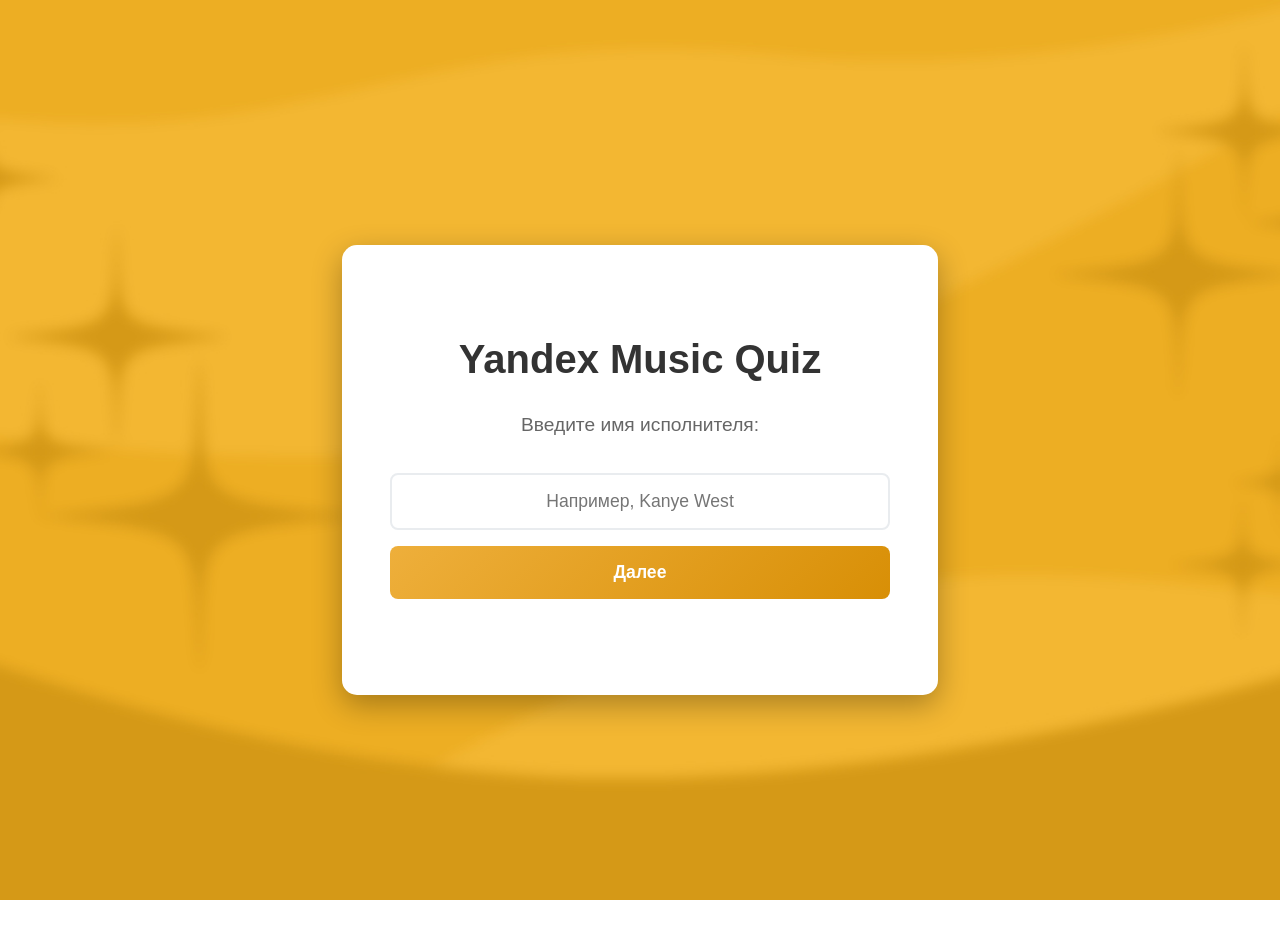
<file: frontend/index.html>
<!DOCTYPE html>
<html lang="ru">
<head>
    <meta charset="UTF-8">
    <meta name="viewport" content="width=device-width, initial-scale=1.0">
    <title>quiz YaM</title>
    <link rel="stylesheet" href="style.css">
</head>
<body>

<!-- Экран выбора исполнителя -->
<section id="artistScreen" class="artist-screen">
    <div class="artist-container">
        <h1>Yandex Music Quiz</h1>
        <p>Введите имя исполнителя:</p>
        
        <div class="artist-input-container">
            <input type="text" id="artistInput" placeholder="Например, Kanye West" class="artist-input">
            <button onclick="selectArtist()" class="artist-button">Далее</button>
        </div>
        
        <div id="artistMessage" class="artist-message"></div>
    </div>
</section>

<!-- Экран выбора сложности -->
<section id="difficultyScreen" class="difficulty-screen" style="display: none;">
        <div class="difficulty-container">
            <h1>Yandex Music Quiz</h1>
            <p>Выберите уровень сложности:</p>
            
            <div class="difficulty-options">
                <button class="difficulty-btn" onclick="startQuiz('easy')">
                    <span class="difficulty-name">Легкий</span>
                    <span class="difficulty-desc">Отрезок 10 секунд</span>
                </button>
                
                <button class="difficulty-btn" onclick="startQuiz('medium')">
                    <span class="difficulty-name">Средний</span>
                    <span class="difficulty-desc">Отрезок 6 секунд</span>
                </button>
                
               <button class="difficulty-btn" onclick="startQuiz('hard')">
                <span class="difficulty-name">Сложный</span>
                <span class="difficulty-desc">Отрезок 2 секунды</span>
            </button>
        </div>
        
        <!-- Кнопка возврата к выбору исполнителя -->
        <button class="back-button" onclick="backToArtist()">← Назад к выбору исполнителя</button>
        
    </div>

    
</section>
<!-- Финальный экран -->
<section id="resultScreen" class="result-screen" style="display: none;">
    <div class="result-container">
        <h1>Квиз завершён!</h1>
        <div class="result-stats">
            <div class="result-item">
                <span class="result-label">Ваш счёт:</span>
                <span id="finalScore" class="result-value">0</span>
            </div>
            <div class="result-item">
                <span class="result-label">Сложность:</span>
                <span id="finalDifficulty" class="result-value"></span>
            </div>
            <div class="result-item">
                <span class="result-label">Исполнитель:</span>
                <span id="finalArtist" class="result-value"></span>
            </div>
            <!-- При желании добавьте общее время (если считаете) -->
        </div>
        <button class="restart-button" onclick="restartFromResult()">Играть снова</button>
        <button class="back-to-artist-button" onclick="backToArtistFromResult()">Выбрать другого исполнителя</button>
        <div class="result-buttons">
        <button class="share-button" onclick="openShareModal()">Поделиться результатом</button>
        <button class="leaderboard-button" onclick="showLeaderboard()">Таблица лидеров</button>
    </div>
    </div>

</section>

    <!-- Основной интерфейс квиза -->
    <section id="quizScreen" class="audio-player" style="display: none;">

            <!-- Заголовок -->
    <div class="quiz-title">
        YAMQUIZ
    </div>

    <div class="difficulty-info">
        Уровень сложности: <span id="selectedDifficultyDisplay">Не выбран</span>
    </div>
        
        <!-- Аудиофайл -->
        <audio id="myAudio">
        </audio>

        <!-- Индикатор загрузки -->
        <div id="loadingIndicator" class="loading-indicator hidden">
            <div class="spinner"></div>
        </div>
        
        <!-- Кнопки управления -->
        <div class="audio-controls">
            <button onclick="playAudio()">Старт</button>
            <button onclick="skipTrack()">Пропустить</button>
            <button onclick="restartAudio()">С начала</button>
        </div>  
        
        <!-- Полоса прогресса -->
        <div class="audio-progress">
            <progress id="audioProgress" value="0" max="100"></progress>
        </div>

        <!-- Таймер и счетчик -->
        <div class="quiz-stats">
            <div class="timer-display">
                Время: <span id="timerValue">0.0</span> сек
            </div>
            <div class="score-display">
        Счёт: <span id="scoreValue">0</span>
            </div>
        </div>

        <!-- Поле для ввода кода перехода -->
        <div class="answer-input">
            <input type="text" id="answer" placeholder="Введите название трека...">
            <span id="answerMessage"></span>
        </div>

        <button class="answer-button" onclick="checkAnswer()">Проверить ответ</button>

        <!-- Регулятор громкости -->
        <div class="volume-control">
            <label for="volumeSlider">Громкость:</label>
            <input type="range" id="volumeSlider" min="0" max="1" step="0.1" value="1">
            <span id="volumeValue">100%</span>
        </div>
    </section>

<!-- Модальное окно для ввода псевдонима -->
<div id="shareModal" class="modal" style="display: none;">
    <div class="modal-content">
        <span class="close" onclick="closeShareModal()">&times;</span>
        <h2>Введите ваш псевдоним</h2>
        <input type="text" id="playerAlias" maxlength="4" placeholder="4 символа" class="alias-input">
        <div id="aliasError" class="error-message" style="display: none;">Только буквы и цифры, 4 символа</div>
        <button class="modal-submit" onclick="submitScore()">Отправить</button>
    </div>
</div>

<!-- Модальное окно для таблицы лидеров -->
<div id="leaderboardModal" class="modal" style="display: none;">
    <div class="modal-content leaderboard-content">
        <span class="close" onclick="closeLeaderboardModal()">&times;</span>
        <h2>Топ-10 игроков</h2>
        <div id="leaderboardList" class="leaderboard-list">
            <!-- Здесь будет таблица -->
        </div>
    </div>
</div>

<script src="script.js"></script>

</body>
</html>
</file>
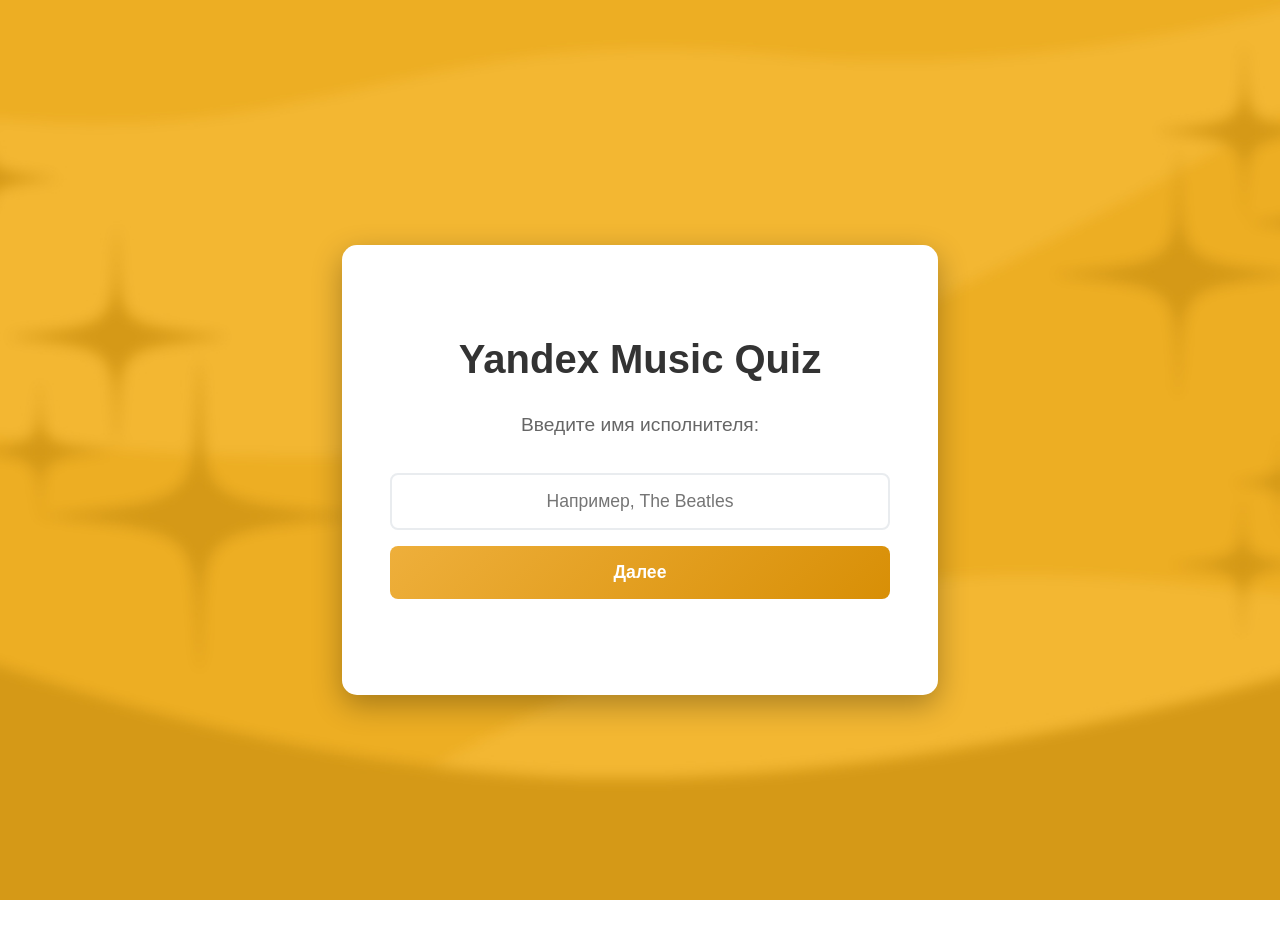
<file: yam/index.html>
<!DOCTYPE html>
<html lang="ru">
<head>
    <meta charset="UTF-8">
    <meta name="viewport" content="width=device-width, initial-scale=1.0">
    <title>quiz YaM</title>
    <link rel="stylesheet" href="style.css">
</head>
<body>

<!-- Экран выбора исполнителя -->
<section id="artistScreen" class="artist-screen">
    <div class="artist-container">
        <h1>Yandex Music Quiz</h1>
        <p>Введите имя исполнителя:</p>
        
        <div class="artist-input-container">
            <input type="text" id="artistInput" placeholder="Например, The Beatles" class="artist-input">
            <button onclick="selectArtist()" class="artist-button">Далее</button>
        </div>
        
        <div id="artistMessage" class="artist-message"></div>
    </div>
</section>

<!-- Экран выбора сложности -->
<section id="difficultyScreen" class="difficulty-screen" style="display: none;">
        <div class="difficulty-container">
            <h1>Yandex Music Quiz</h1>
            <p>Выберите уровень сложности:</p>
            
            <div class="difficulty-options">
                <button class="difficulty-btn" onclick="startQuiz('easy')">
                    <span class="difficulty-name">Легкий</span>
                    <span class="difficulty-desc">10 секунд на трек</span>
                </button>
                
                <button class="difficulty-btn" onclick="startQuiz('medium')">
                    <span class="difficulty-name">Средний</span>
                    <span class="difficulty-desc">6 секунд на трек</span>
                </button>
                
               <button class="difficulty-btn" onclick="startQuiz('hard')">
                <span class="difficulty-name">Сложный</span>
                <span class="difficulty-desc">2 секунды на трек</span>
            </button>
        </div>
        
        <!-- Кнопка возврата к выбору исполнителя -->
        <button class="back-button" onclick="backToArtist()">← Назад к выбору исполнителя</button>
        
    </div>

    
</section>
<!-- Финальный экран -->
<section id="resultScreen" class="result-screen" style="display: none;">
    <div class="result-container">
        <h1>🎉 Квиз завершён! 🎉</h1>
        <div class="result-stats">
            <div class="result-item">
                <span class="result-label">🏆 Ваш счёт:</span>
                <span id="finalScore" class="result-value">0</span>
            </div>
            <div class="result-item">
                <span class="result-label">⚡ Сложность:</span>
                <span id="finalDifficulty" class="result-value"></span>
            </div>
            <div class="result-item">
                <span class="result-label">🎵 Исполнитель:</span>
                <span id="finalArtist" class="result-value"></span>
            </div>
            <!-- При желании добавьте общее время (если считаете) -->
        </div>
        <button class="restart-button" onclick="restartFromResult()">Играть снова</button>
        <button class="back-to-artist-button" onclick="backToArtistFromResult()">Выбрать другого исполнителя</button>
        <div class="result-buttons">
        <button class="share-button" onclick="openShareModal()">📤 Поделиться результатом</button>
        <button class="leaderboard-button" onclick="showLeaderboard()">🏆 Таблица лидеров</button>
    </div>
    </div>

</section>

    <!-- Основной интерфейс квиза (изначально скрыт) -->
    <section id="quizScreen" class="audio-player" style="display: none;">

            <!-- Заголовок -->
    <div class="quiz-title">
        YAMQUIZ
    </div>

    <div class="difficulty-info">
        Уровень сложности: <span id="selectedDifficultyDisplay">Не выбран</span>
    </div>
        
        <!-- Сам аудиофайл (остается невидимым) -->
        <audio id="myAudio">
            <!-- Источник теперь будет меняться через JavaScript -->
        </audio>

        <!-- Индикатор загрузки -->
        <div id="loadingIndicator" class="loading-indicator hidden">
            <div class="spinner"></div>
        </div>
        
        <!-- Кнопки управления -->
        <div class="audio-controls">
            <button onclick="playAudio()">Старт</button>
            <button onclick="skipTrack()">Пропустить</button>
            <button onclick="restartAudio()">С начала</button>
        </div>  
        
        <!-- Полоса прогресса -->
        <div class="audio-progress">
            <progress id="audioProgress" value="0" max="100"></progress>
        </div>

        <!-- таймер и счетчик -->
        <div class="quiz-stats">
            <div class="timer-display">
                Время: <span id="timerValue">0.0</span> сек
            </div>
            <div class="score-display">
        🏆 Счёт: <span id="scoreValue">0</span>
            </div>
        </div>

        <!-- Поле для ввода кода перехода -->
        <div class="answer-input">
            <input type="text" id="answer" placeholder="Введите название трека...">
            <span id="answerMessage"></span>
        </div>

        <button class="answer-button" onclick="checkAnswer()">Проверить ответ</button>

        <!-- Регулятор громкости -->
        <div class="volume-control">
            <label for="volumeSlider">Громкость:</label>
            <input type="range" id="volumeSlider" min="0" max="1" step="0.1" value="1">
            <span id="volumeValue">100%</span>
        </div>
    </section>

<!-- Модальное окно для ввода псевдонима -->
<div id="shareModal" class="modal" style="display: none;">
    <div class="modal-content">
        <span class="close" onclick="closeShareModal()">&times;</span>
        <h2>Введите ваш псевдоним</h2>
        <input type="text" id="playerAlias" maxlength="4" placeholder="4 символа" class="alias-input">
        <div id="aliasError" class="error-message" style="display: none;">Только буквы и цифры, 4 символа</div>
        <button class="modal-submit" onclick="submitScore()">Отправить</button>
    </div>
</div>

<!-- Модальное окно для таблицы лидеров -->
<div id="leaderboardModal" class="modal" style="display: none;">
    <div class="modal-content leaderboard-content">
        <span class="close" onclick="closeLeaderboardModal()">&times;</span>
        <h2>Топ-10 игроков</h2>
        <div id="leaderboardList" class="leaderboard-list">
            <!-- Здесь будет таблица -->
        </div>
    </div>
</div>

<script src="script.js"></script>

</body>
</html>
</file>
<file: frontend/style.css>
/* Общие стили */
body {
    font-family: 'Helvetica', sans-serif;
    line-height: 1.6;
    color: #333;
    background: linear-gradient(135deg, #eeaf3b 0%, #d88f06 100%);
    min-height: 100vh;
    margin: 0;
    padding: 20px;

    background-image: url('background.jpg'); /* путь к вашему файлу */
    background-size: cover;                 /* масштабирует изображение на весь экран, сохраняя пропорции */
    background-position: center;            /* центрирует изображение */
    background-repeat: no-repeat;           /* не повторять */
    background-attachment: fixed;           /* фиксирует фон при прокрутке (опционально) */
}


/* Стили для экрана выбора исполнителя */
.artist-screen {
    display: flex;
    justify-content: center;
    align-items: center;
    min-height: 100vh;
}

.artist-container {
    background: white;
    padding: 3rem;
    border-radius: 15px;
    box-shadow: 0 10px 30px rgba(0,0,0,0.3);
    text-align: center;
    max-width: 500px;
    width: 90%;
}

.artist-container h1 {
    color: #333;
    margin-bottom: 1rem;
    font-size: 2.5rem;
}

.artist-container > p {
    color: #666;
    margin-bottom: 2rem;
    font-size: 1.2rem;
}

.artist-input-container {
    display: flex;
    flex-direction: column;
    gap: 1rem;
    margin-bottom: 1.5rem;
}

.artist-input {
    padding: 1rem;
    border: 2px solid #e9ecef;
    border-radius: 8px;
    font-size: 1.1rem;
    text-align: center;
    transition: border-color 0.3s ease;
}

.artist-input:focus {
    outline: none;
    border-color: #d88f06;
    box-shadow: 0 0 0 3px rgba(216, 143, 6, 0.1);
}

.artist-button {
    padding: 1rem 2rem;
    background: linear-gradient(135deg, #eeaf3b 0%, #d88f06 100%);
    color: white;
    border: none;
    border-radius: 8px;
    font-size: 1.1rem;
    font-weight: 600;
    cursor: pointer;
    transition: all 0.3s ease;
}

.artist-button:hover {
    transform: translateY(-2px);
    box-shadow: 0 6px 20px rgba(216, 143, 6, 0.4);
}

.artist-message {
    min-height: 24px;
    font-weight: bold;
    margin-top: 1rem;
}

/* Стиль для информации о сложности в квизе */
.difficulty-info {
    background: #f8f9fa;
    padding: 0.8rem;
    border-radius: 8px;
    margin-bottom: 1.5rem;
    font-weight: 600;
    color: #333;
    border-left: 4px solid #eeaf3b;
    text-align: center;
    font-size: 0.9rem;
}

/* Индикатор загрузки */
.loading-indicator {
    text-align: center;
    height: 45px;              /* фиксированная высота (подберите под свой спиннер) */
    overflow: hidden;          /* чтобы при скрытии содержимое не вылезало */
    transition: height 0.3s ease, opacity 0.3s ease, padding 0.3s ease;
    opacity: 1;
    padding: 10px;             /* отступы вокруг спиннера */
}

.loading-indicator.hidden {
    height: 0;
    opacity: 0;
    padding: 0;                /* убираем отступы, чтобы высота точно стала 0 */
}

.spinner {
    display: block;
    width: 28px;
    height: 28px;
    margin: 0 auto;
    border: 4px solid #e0e0e0; /* чуть темнее */
    border-top: 4px solid #d88f06;
    border-radius: 50%;
    animation: spin 1s linear infinite;
    box-sizing: border-box; /* чтобы граница не увеличивала размер */
}

@keyframes spin {
    0% { transform: rotate(0deg); }
    100% { transform: rotate(360deg); }
}

/* Цвета для разных уровней сложности */
.difficulty-easy {
    color: #4CAF50;
    font-weight: bold;
}

.difficulty-medium {
    color: #ff9800;
    font-weight: bold;
}

.difficulty-hard {
    color: #f44336;
    font-weight: bold;
}

/* Стили для экрана выбора сложности */
.difficulty-screen {
    display: flex;
    justify-content: center;
    align-items: center;
    min-height: 100vh;
}

.difficulty-container {
    background: white;
    padding: 3rem;
    border-radius: 15px;
    box-shadow: 0 10px 30px rgba(0,0,0,0.3);
    text-align: center;
    max-width: 500px;
    width: 90%;
}

.difficulty-container h1 {
    color: #333;
    margin-bottom: 1rem;
    font-size: 2.5rem;
}

.difficulty-container > p {
    color: #666;
    margin-bottom: 2rem;
    font-size: 1.2rem;
}

.difficulty-options {
    display: flex;
    flex-direction: column;
    gap: 1rem;
    margin-bottom: 2rem;
}

.difficulty-btn {
    padding: 1.5rem;
    border: none;
    border-radius: 10px;
    background: #f8f9fa;
    cursor: pointer;
    transition: all 0.3s ease;
    text-align: center;
}

.difficulty-btn:hover {
    background: #e9ecef;
    transform: translateY(-2px);
    box-shadow: 0 5px 15px rgba(0,0,0,0.1);
}

.difficulty-name {
    display: block;
    font-size: 1.3rem;
    font-weight: bold;
    color: #333;
    margin-bottom: 0.5rem;
}

.difficulty-desc {
    display: block;
    font-size: 0.9rem;
    color: #666;
}

/* Кнопка возврата */
.back-button {
    background: none;
    border: 2px solid #6c757d;
    color: #6c757d;
    padding: 0.8rem 1.5rem;
    border-radius: 8px;
    cursor: pointer;
    font-size: 0.9rem;
    margin-top: 1.5rem;
    transition: all 0.3s ease;
}

.back-button:hover {
    background: #6c757d;
    color: white;
}

/* Финальный экран */
.result-screen {
    display: flex;
    justify-content: center;
    align-items: center;
    min-height: 100vh;
}

.result-container {
    background: white;
    padding: 2rem 3rem;
    border-radius: 20px;
    box-shadow: 0 10px 30px rgba(0,0,0,0.3);
    text-align: center;
    max-width: 500px;
    width: 90%;
    animation: fadeIn 0.5s ease-out;
}

.result-container h1 {
    color: #d88f06;
    margin-bottom: 1.5rem;
    font-size: 2rem;
}

.result-stats {
    text-align: left;
    margin: 2rem 0;
    background: #f8f9fa;
    padding: 1rem;
    border-radius: 12px;
}

.result-item {
    display: flex;
    justify-content: space-between;
    margin: 0.8rem 0;
    font-size: 1.2rem;
}

.result-label {
    font-weight: 600;
    color: #333;
}

.result-value {
    font-weight: bold;
    color: #d88f06;
}

.restart-button, .back-to-artist-button {
    padding: 12px 24px;
    border: none;
    border-radius: 8px;
    font-size: 1rem;
    font-weight: 600;
    cursor: pointer;
    margin: 8px;
    transition: all 0.3s ease;
}

.restart-button {
    background: linear-gradient(135deg, #4CAF50 0%, #45a049 100%);
    color: white;
}

.back-to-artist-button {
    background: linear-gradient(135deg, #6c757d 0%, #5a6268 100%);
    color: white;
}

.restart-button:hover, .back-to-artist-button:hover {
    transform: translateY(-2px);
    box-shadow: 0 6px 15px rgba(0,0,0,0.2);
}

/* СТИЛИ ДЛЯ ОСНОВНОГО ИНТЕРФЕЙСА КВИЗА */
.audio-player {
    background: white;
    padding: 2.5rem;
    border-radius: 15px;
    box-shadow: 0 10px 30px rgba(0,0,0,0.3);
    text-align: center;
    max-width: 500px;
    width: 90%;
    margin: 2rem auto;
    animation: fadeIn 0.5s ease-in;
}

/* Объявляем кастомный шрифт */
@font-face {
    font-family: 'YAM';
    src: url('fonts/ysm.woff2') format('woff2'),
         url('fonts/ysm.woff') format('woff');
    font-weight: 400; /* Обычный */
    font-style: normal;
    font-display: swap; /* Чтобы текст не был невидим во время загрузки */
}


@keyframes fadeIn {
    from { opacity: 0; transform: translateY(20px); }
    to { opacity: 1; transform: translateY(0); }
}

/* Заголовок квиза */
.quiz-title {
    color: #333;
    margin-bottom: 1.5rem;
    font-size: 2rem;
    font-weight: bold;
}

/* Кнопки управления */
.audio-controls {
    display: flex;
    flex-wrap: wrap;
    gap: 12px;
    margin: 1.5rem 0;
    justify-content: center;
}

.audio-controls button {
    padding: 12px 20px;
    border: none;
    border-radius: 8px;
    background: linear-gradient(135deg, #eeaf3b 0%, #d88f06 100%);
    color: white;
    font-size: 16px;
    font-weight: 600;
    cursor: pointer;
    transition: all 0.3s ease;
    box-shadow: 0 4px 15px rgba(102, 126, 234, 0.3);
}

.audio-controls button:hover {
    transform: translateY(-2px);
    box-shadow: 0 6px 20px rgba(102, 126, 234, 0.4);
}

.audio-controls button:active {
    transform: translateY(0);
}

/* Информация о треке */
.track-info {
    margin: 1.5rem 0;
    padding: 1rem;
    background: #f8f9fa;
    border-radius: 10px;
    border-left: 8px solid #d88f06;
}

.track-info p {
    margin: 0;
    font-size: 1.1rem;
    color: #333;
    font-weight: 500;
}

/* Полоса прогресса */
.audio-progress {
    margin: 1.5rem 0;
}

progress {
    width: 100%;
    height: 12px;
    border-radius: 10px;
    border: none;
    background: #f0f0f0;
}

progress::-webkit-progress-bar {
    background: #f0f0f0;
    border-radius: 10px;
}

progress::-webkit-progress-value {
    background: linear-gradient(135deg, #eeaf3b 0%, #d88f06 100%);
    border-radius: 10px;
    transition: width 0.3s ease;
}

progress::-moz-progress-bar {
    background: linear-gradient(135deg, #eeaf3b 0%, #d88f06 100%);
    border-radius: 10px;
}

/* Поле ввода ответа */
.answer-input {
    margin-top: 1.5rem;
    margin-bottom: 0.8rem;
    padding: 0.6rem;
    background: #f8f9fa;
    border-radius: 10px;
    text-align: center;
}

#answer {
    padding: 12px 16px;
    border: 2px solid #e9ecef;
    border-radius: 8px;
    margin-right: 10px;
    width: 300px;
    font-size: 16px;
    transition: border-color 0.3s ease;
}

#answer:focus {
    outline: none;
    border-color: #d88f06;
    box-shadow: 0 0 0 3px rgba(102, 126, 234, 0.1);
}

.answer-button {
    padding: 12px 20px;
    background: linear-gradient(135deg, #4CAF50 0%, #45a049 100%);
    color: white;
    border: none;
    border-radius: 8px;
    margin-top: 5px;
    cursor: pointer;
    font-size: 16px;
    font-weight: 600;
    transition: all 0.3s ease;
    box-shadow: 0 4px 15px rgba(76, 175, 80, 0.3);
}

.answer-button:hover {
    transform: translateY(-2px);
    box-shadow: 0 6px 20px rgba(76, 175, 80, 0.4);
}

#answerMessage {
    display: block;
    margin-top: 12px;
    font-weight: bold;
    font-size: 14px;
    min-height: 20px;
}

/* Кнопка рестарт */
#restartButton {
    padding: 14px 28px;
    font-size: 16px;
    background: linear-gradient(135deg, #FF6B6B 0%, #EE5A52 100%);
    color: white;
    border: none;
    border-radius: 8px;
    cursor: pointer;
    margin: 20px auto;
    display: block;
    transition: all 0.3s ease;
    font-weight: 600;
    box-shadow: 0 4px 15px rgba(255, 107, 107, 0.3);
}

/* Регулятор громкости */
.volume-control {
    margin: 1.5rem 0;
    padding: 1rem;
    background: #f8f9fa;
    border-radius: 10px;
}

.volume-control label {
    display: block;
    margin-bottom: 8px;
    color: #333;
    font-weight: 600;
}

#volumeSlider {
    -webkit-appearance: none;
    appearance: none;
    width: 200px;
    margin: 0 12px;
    height: 6px;
    border-radius: 3px;
    background: linear-gradient(to right, #d88f06 0%, #d88f06 var(--fill-percent, 100%), #e0e0e0 var(--fill-percent, 100%), #e0e0e0 100%);
    outline: none;
}

/* таймер и счетчик */
.quiz-stats {
    display: flex;
    justify-content: space-between;
    margin: 10px 0 20px;
    padding: 8px 12px;
    background: #f8f9fa;
    border-radius: 8px;
    font-weight: 600;
}
.timer-display, .score-display {
    font-size: 1rem;
    color: #333;
}
#timerValue, #scoreValue {
    font-weight: bold;
    color: #d88f06;
}

/* Стили для ползунка в Chrome/Safari/Edge */
#volumeSlider::-webkit-slider-thumb {
    -webkit-appearance: none;
    appearance: none;
    width: 18px;
    height: 18px;
    border-radius: 50%;
    background: #d88f06;
    cursor: pointer;
    box-shadow: 0 2px 6px rgba(0,0,0,0.2);
}

/* Стили для ползунка в Firefox */
#volumeSlider::-moz-range-thumb {
    width: 18px;
    height: 18px;
    border: none;
    border-radius: 50%;
    background: #d88f06;
    cursor: pointer;
}

/* Стили для трека в Firefox */
#volumeSlider::-moz-range-track {
    height: 6px;
    background: linear-gradient(135deg, #eeaf3b 0%, #d88f06 100%);
    border-radius: 3px;
}

#volumeValue {
    font-weight: bold;
    color: #333;
    font-size: 14px;
}


#restartButton:hover {
    transform: translateY(-2px);
    box-shadow: 0 6px 20px rgba(255, 107, 107, 0.4);
}

.difficulty-screen, .audio-player {
    transition: opacity 0.3s ease, transform 0.3s ease;
}

.difficulty-screen.hidden, .audio-player.hidden {
    opacity: 0;
    transform: translateY(20px);
    pointer-events: none;
}

/* Адаптивность */
@media (max-width: 768px) {
    body {
        padding: 10px;
    }
    
    .audio-player {
        width: 95%;
        padding: 1.5rem;
        margin: 1rem auto;
    }
    
    .difficulty-container {
        padding: 2rem;
    }
    
    .audio-controls {
        flex-direction: column;
        align-items: center;
    }
    
    .audio-controls button {
        width: 200px;
    }
    
    #answer {
        width: 150px;
        margin-bottom: 10px;
    }
}

/* Стили для заблокированного поля ввода */
#answer:disabled {
    background-color: #f8f9fa;
    cursor: not-allowed;
    opacity: 0.7;
}


#restartButton:hover {
    background-color: #45a049;
}

@media (max-width: 768px) {
    .audio-player {
        width: 90%;
        margin: 1rem auto;
    }
    
.track-info {
    margin: 1rem 0;
    font-size: 14px;
    color: #555;
}

.track-info p {
    margin: 0;
}
}

.result-buttons {
    display: flex;
    justify-content: center;
    gap: 15px;
    margin-top: 20px;
    flex-wrap: wrap;
}

.share-button, .leaderboard-button {
    padding: 10px 20px;
    border: none;
    border-radius: 8px;
    font-size: 0.9rem;
    font-weight: 600;
    cursor: pointer;
    transition: all 0.3s ease;
}

.share-button {
    background: linear-gradient(135deg, #2196F3 0%, #0b7dda 100%);
    color: white;
}

.leaderboard-button {
    background: linear-gradient(135deg, #9C27B0 0%, #7B1FA2 100%);
    color: white;
}

.share-button:hover, .leaderboard-button:hover {
    transform: translateY(-2px);
    box-shadow: 0 6px 15px rgba(0,0,0,0.2);
}

/* Модальные окна */
.modal {
    position: fixed;
    z-index: 1000;
    left: 0;
    top: 0;
    width: 100%;
    height: 100%;
    background-color: rgba(0,0,0,0.5);
    display: flex;
    justify-content: center;
    align-items: center;
}

.modal-content {
    background-color: white;
    padding: 2rem;
    border-radius: 15px;
    width: 90%;
    max-width: 400px;
    text-align: center;
    animation: fadeIn 0.3s ease;
}

.leaderboard-content {
    max-width: 500px;
}

.close {
    float: right;
    font-size: 28px;
    font-weight: bold;
    cursor: pointer;
    color: #aaa;
}

.close:hover {
    color: #333;
}

.alias-input {
    width: 100%;
    padding: 10px;
    font-size: 1.2rem;
    text-align: center;
    letter-spacing: 2px;
    border: 2px solid #e9ecef;
    border-radius: 8px;
    margin: 15px 0;
}

.error-message {
    color: red;
    font-size: 0.8rem;
    margin-bottom: 10px;
}

.modal-submit {
    background: linear-gradient(135deg, #4CAF50 0%, #45a049 100%);
    color: white;
    border: none;
    padding: 10px 20px;
    border-radius: 8px;
    cursor: pointer;
    font-weight: bold;
}

.leaderboard-list {
    max-height: 400px;
    overflow-y: auto;
    margin-top: 20px;
}

.leaderboard-item {
    display: flex;
    justify-content: space-between;
    padding: 8px 12px;
    border-bottom: 1px solid #eee;
    font-size: 1rem;
}
</file>
<file: yam/style.css>
/* Общие стили */
body {
    font-family: 'Helvetica', sans-serif;
    line-height: 1.6;
    color: #333;
    background: linear-gradient(135deg, #eeaf3b 0%, #d88f06 100%);
    min-height: 100vh;
    margin: 0;
    padding: 20px;

    background-image: url('background.jpg'); /* путь к вашему файлу */
    background-size: cover;                 /* масштабирует изображение на весь экран, сохраняя пропорции */
    background-position: center;            /* центрирует изображение */
    background-repeat: no-repeat;           /* не повторять */
    background-attachment: fixed;           /* фиксирует фон при прокрутке (опционально) */
}


/* Стили для экрана выбора исполнителя */
.artist-screen {
    display: flex;
    justify-content: center;
    align-items: center;
    min-height: 100vh;
}

.artist-container {
    background: white;
    padding: 3rem;
    border-radius: 15px;
    box-shadow: 0 10px 30px rgba(0,0,0,0.3);
    text-align: center;
    max-width: 500px;
    width: 90%;
}

.artist-container h1 {
    color: #333;
    margin-bottom: 1rem;
    font-size: 2.5rem;
}

.artist-container > p {
    color: #666;
    margin-bottom: 2rem;
    font-size: 1.2rem;
}

.artist-input-container {
    display: flex;
    flex-direction: column;
    gap: 1rem;
    margin-bottom: 1.5rem;
}

.artist-input {
    padding: 1rem;
    border: 2px solid #e9ecef;
    border-radius: 8px;
    font-size: 1.1rem;
    text-align: center;
    transition: border-color 0.3s ease;
}

.artist-input:focus {
    outline: none;
    border-color: #d88f06;
    box-shadow: 0 0 0 3px rgba(216, 143, 6, 0.1);
}

.artist-button {
    padding: 1rem 2rem;
    background: linear-gradient(135deg, #eeaf3b 0%, #d88f06 100%);
    color: white;
    border: none;
    border-radius: 8px;
    font-size: 1.1rem;
    font-weight: 600;
    cursor: pointer;
    transition: all 0.3s ease;
}

.artist-button:hover {
    transform: translateY(-2px);
    box-shadow: 0 6px 20px rgba(216, 143, 6, 0.4);
}

.artist-message {
    min-height: 24px;
    font-weight: bold;
    margin-top: 1rem;
}

/* Стиль для информации о сложности в квизе */
.difficulty-info {
    background: #f8f9fa;
    padding: 0.8rem;
    border-radius: 8px;
    margin-bottom: 1.5rem;
    font-weight: 600;
    color: #333;
    border-left: 4px solid #eeaf3b;
    text-align: center;
    font-size: 0.9rem;
}

/* Индикатор загрузки */
.loading-indicator {
    text-align: center;
    height: 45px;              /* фиксированная высота (подберите под свой спиннер) */
    overflow: hidden;          /* чтобы при скрытии содержимое не вылезало */
    transition: height 0.3s ease, opacity 0.3s ease, padding 0.3s ease;
    opacity: 1;
    padding: 10px;             /* отступы вокруг спиннера */
}

.loading-indicator.hidden {
    height: 0;
    opacity: 0;
    padding: 0;                /* убираем отступы, чтобы высота точно стала 0 */
}

.spinner {
    display: block;
    width: 28px;
    height: 28px;
    margin: 0 auto;
    border: 4px solid #e0e0e0; /* чуть темнее */
    border-top: 4px solid #d88f06;
    border-radius: 50%;
    animation: spin 1s linear infinite;
    box-sizing: border-box; /* чтобы граница не увеличивала размер */
}

@keyframes spin {
    0% { transform: rotate(0deg); }
    100% { transform: rotate(360deg); }
}

/* Цвета для разных уровней сложности */
.difficulty-easy {
    color: #4CAF50;
    font-weight: bold;
}

.difficulty-medium {
    color: #ff9800;
    font-weight: bold;
}

.difficulty-hard {
    color: #f44336;
    font-weight: bold;
}

/* Стили для экрана выбора сложности */
.difficulty-screen {
    display: flex;
    justify-content: center;
    align-items: center;
    min-height: 100vh;
}

.difficulty-container {
    background: white;
    padding: 3rem;
    border-radius: 15px;
    box-shadow: 0 10px 30px rgba(0,0,0,0.3);
    text-align: center;
    max-width: 500px;
    width: 90%;
}

.difficulty-container h1 {
    color: #333;
    margin-bottom: 1rem;
    font-size: 2.5rem;
}

.difficulty-container > p {
    color: #666;
    margin-bottom: 2rem;
    font-size: 1.2rem;
}

.difficulty-options {
    display: flex;
    flex-direction: column;
    gap: 1rem;
    margin-bottom: 2rem;
}

.difficulty-btn {
    padding: 1.5rem;
    border: none;
    border-radius: 10px;
    background: #f8f9fa;
    cursor: pointer;
    transition: all 0.3s ease;
    text-align: center;
}

.difficulty-btn:hover {
    background: #e9ecef;
    transform: translateY(-2px);
    box-shadow: 0 5px 15px rgba(0,0,0,0.1);
}

.difficulty-name {
    display: block;
    font-size: 1.3rem;
    font-weight: bold;
    color: #333;
    margin-bottom: 0.5rem;
}

.difficulty-desc {
    display: block;
    font-size: 0.9rem;
    color: #666;
}

/* Кнопка возврата */
.back-button {
    background: none;
    border: 2px solid #6c757d;
    color: #6c757d;
    padding: 0.8rem 1.5rem;
    border-radius: 8px;
    cursor: pointer;
    font-size: 0.9rem;
    margin-top: 1.5rem;
    transition: all 0.3s ease;
}

.back-button:hover {
    background: #6c757d;
    color: white;
}

/* Финальный экран */
.result-screen {
    display: flex;
    justify-content: center;
    align-items: center;
    min-height: 100vh;
}

.result-container {
    background: white;
    padding: 2rem 3rem;
    border-radius: 20px;
    box-shadow: 0 10px 30px rgba(0,0,0,0.3);
    text-align: center;
    max-width: 500px;
    width: 90%;
    animation: fadeIn 0.5s ease-out;
}

.result-container h1 {
    color: #d88f06;
    margin-bottom: 1.5rem;
    font-size: 2rem;
}

.result-stats {
    text-align: left;
    margin: 2rem 0;
    background: #f8f9fa;
    padding: 1rem;
    border-radius: 12px;
}

.result-item {
    display: flex;
    justify-content: space-between;
    margin: 0.8rem 0;
    font-size: 1.2rem;
}

.result-label {
    font-weight: 600;
    color: #333;
}

.result-value {
    font-weight: bold;
    color: #d88f06;
}

.restart-button, .back-to-artist-button {
    padding: 12px 24px;
    border: none;
    border-radius: 8px;
    font-size: 1rem;
    font-weight: 600;
    cursor: pointer;
    margin: 8px;
    transition: all 0.3s ease;
}

.restart-button {
    background: linear-gradient(135deg, #4CAF50 0%, #45a049 100%);
    color: white;
}

.back-to-artist-button {
    background: linear-gradient(135deg, #6c757d 0%, #5a6268 100%);
    color: white;
}

.restart-button:hover, .back-to-artist-button:hover {
    transform: translateY(-2px);
    box-shadow: 0 6px 15px rgba(0,0,0,0.2);
}

/* СТИЛИ ДЛЯ ОСНОВНОГО ИНТЕРФЕЙСА КВИЗА */
.audio-player {
    background: white;
    padding: 2.5rem;
    border-radius: 15px;
    box-shadow: 0 10px 30px rgba(0,0,0,0.3);
    text-align: center;
    max-width: 500px;
    width: 90%;
    margin: 2rem auto;
    animation: fadeIn 0.5s ease-in;
}

/* Объявляем кастомный шрифт */
@font-face {
    font-family: 'YAM';
    src: url('fonts/ysm.woff2') format('woff2'),
         url('fonts/ysm.woff') format('woff');
    font-weight: 400; /* Обычный */
    font-style: normal;
    font-display: swap; /* Чтобы текст не был невидим во время загрузки */
}


@keyframes fadeIn {
    from { opacity: 0; transform: translateY(20px); }
    to { opacity: 1; transform: translateY(0); }
}

/* Заголовок квиза */
.quiz-title {
    color: #333;
    margin-bottom: 1.5rem;
    font-size: 2rem;
    font-weight: bold;
}

/* Кнопки управления */
.audio-controls {
    display: flex;
    flex-wrap: wrap;
    gap: 12px;
    margin: 1.5rem 0;
    justify-content: center;
}

.audio-controls button {
    padding: 12px 20px;
    border: none;
    border-radius: 8px;
    background: linear-gradient(135deg, #eeaf3b 0%, #d88f06 100%);
    color: white;
    font-size: 16px;
    font-weight: 600;
    cursor: pointer;
    transition: all 0.3s ease;
    box-shadow: 0 4px 15px rgba(102, 126, 234, 0.3);
}

.audio-controls button:hover {
    transform: translateY(-2px);
    box-shadow: 0 6px 20px rgba(102, 126, 234, 0.4);
}

.audio-controls button:active {
    transform: translateY(0);
}

/* Информация о треке */
.track-info {
    margin: 1.5rem 0;
    padding: 1rem;
    background: #f8f9fa;
    border-radius: 10px;
    border-left: 8px solid #d88f06;
}

.track-info p {
    margin: 0;
    font-size: 1.1rem;
    color: #333;
    font-weight: 500;
}

/* Полоса прогресса */
.audio-progress {
    margin: 1.5rem 0;
}

progress {
    width: 100%;
    height: 12px;
    border-radius: 10px;
    border: none;
    background: #f0f0f0;
}

progress::-webkit-progress-bar {
    background: #f0f0f0;
    border-radius: 10px;
}

progress::-webkit-progress-value {
    background: linear-gradient(135deg, #eeaf3b 0%, #d88f06 100%);
    border-radius: 10px;
    transition: width 0.3s ease;
}

progress::-moz-progress-bar {
    background: linear-gradient(135deg, #eeaf3b 0%, #d88f06 100%);
    border-radius: 10px;
}

/* Поле ввода ответа */
.answer-input {
    margin-top: 1.5rem;
    margin-bottom: 0.8rem;
    padding: 0.6rem;
    background: #f8f9fa;
    border-radius: 10px;
    text-align: center;
}

#answer {
    padding: 12px 16px;
    border: 2px solid #e9ecef;
    border-radius: 8px;
    margin-right: 10px;
    width: 300px;
    font-size: 16px;
    transition: border-color 0.3s ease;
}

#answer:focus {
    outline: none;
    border-color: #d88f06;
    box-shadow: 0 0 0 3px rgba(102, 126, 234, 0.1);
}

.answer-button {
    padding: 12px 20px;
    background: linear-gradient(135deg, #4CAF50 0%, #45a049 100%);
    color: white;
    border: none;
    border-radius: 8px;
    margin-top: 5px;
    cursor: pointer;
    font-size: 16px;
    font-weight: 600;
    transition: all 0.3s ease;
    box-shadow: 0 4px 15px rgba(76, 175, 80, 0.3);
}

.answer-button:hover {
    transform: translateY(-2px);
    box-shadow: 0 6px 20px rgba(76, 175, 80, 0.4);
}

#answerMessage {
    display: block;
    margin-top: 12px;
    font-weight: bold;
    font-size: 14px;
    min-height: 20px;
}

/* Кнопка рестарт */
#restartButton {
    padding: 14px 28px;
    font-size: 16px;
    background: linear-gradient(135deg, #FF6B6B 0%, #EE5A52 100%);
    color: white;
    border: none;
    border-radius: 8px;
    cursor: pointer;
    margin: 20px auto;
    display: block;
    transition: all 0.3s ease;
    font-weight: 600;
    box-shadow: 0 4px 15px rgba(255, 107, 107, 0.3);
}

/* Регулятор громкости */
.volume-control {
    margin: 1.5rem 0;
    padding: 1rem;
    background: #f8f9fa;
    border-radius: 10px;
}

.volume-control label {
    display: block;
    margin-bottom: 8px;
    color: #333;
    font-weight: 600;
}

#volumeSlider {
    -webkit-appearance: none;
    appearance: none;
    width: 200px;
    margin: 0 12px;
    height: 6px;
    border-radius: 3px;
    background: linear-gradient(to right, #d88f06 0%, #d88f06 var(--fill-percent, 100%), #e0e0e0 var(--fill-percent, 100%), #e0e0e0 100%);
    outline: none;
}

/* таймер и счетчик */
.quiz-stats {
    display: flex;
    justify-content: space-between;
    margin: 10px 0 20px;
    padding: 8px 12px;
    background: #f8f9fa;
    border-radius: 8px;
    font-weight: 600;
}
.timer-display, .score-display {
    font-size: 1rem;
    color: #333;
}
#timerValue, #scoreValue {
    font-weight: bold;
    color: #d88f06;
}

/* Стили для ползунка в Chrome/Safari/Edge */
#volumeSlider::-webkit-slider-thumb {
    -webkit-appearance: none;
    appearance: none;
    width: 18px;
    height: 18px;
    border-radius: 50%;
    background: #d88f06;
    cursor: pointer;
    box-shadow: 0 2px 6px rgba(0,0,0,0.2);
}

/* Стили для ползунка в Firefox */
#volumeSlider::-moz-range-thumb {
    width: 18px;
    height: 18px;
    border: none;
    border-radius: 50%;
    background: #d88f06;
    cursor: pointer;
}

/* Стили для трека в Firefox */
#volumeSlider::-moz-range-track {
    height: 6px;
    background: linear-gradient(135deg, #eeaf3b 0%, #d88f06 100%);
    border-radius: 3px;
}

#volumeValue {
    font-weight: bold;
    color: #333;
    font-size: 14px;
}


#restartButton:hover {
    transform: translateY(-2px);
    box-shadow: 0 6px 20px rgba(255, 107, 107, 0.4);
}

.difficulty-screen, .audio-player {
    transition: opacity 0.3s ease, transform 0.3s ease;
}

.difficulty-screen.hidden, .audio-player.hidden {
    opacity: 0;
    transform: translateY(20px);
    pointer-events: none;
}

/* Адаптивность */
@media (max-width: 768px) {
    body {
        padding: 10px;
    }
    
    .audio-player {
        width: 95%;
        padding: 1.5rem;
        margin: 1rem auto;
    }
    
    .difficulty-container {
        padding: 2rem;
    }
    
    .audio-controls {
        flex-direction: column;
        align-items: center;
    }
    
    .audio-controls button {
        width: 200px;
    }
    
    #answer {
        width: 150px;
        margin-bottom: 10px;
    }
}

/* Стили для заблокированного поля ввода */
#answer:disabled {
    background-color: #f8f9fa;
    cursor: not-allowed;
    opacity: 0.7;
}


#restartButton:hover {
    background-color: #45a049;
}

@media (max-width: 768px) {
    .audio-player {
        width: 90%;
        margin: 1rem auto;
    }
    
.track-info {
    margin: 1rem 0;
    font-size: 14px;
    color: #555;
}

.track-info p {
    margin: 0;
}
}

.result-buttons {
    display: flex;
    justify-content: center;
    gap: 15px;
    margin-top: 20px;
    flex-wrap: wrap;
}

.share-button, .leaderboard-button {
    padding: 10px 20px;
    border: none;
    border-radius: 8px;
    font-size: 0.9rem;
    font-weight: 600;
    cursor: pointer;
    transition: all 0.3s ease;
}

.share-button {
    background: linear-gradient(135deg, #2196F3 0%, #0b7dda 100%);
    color: white;
}

.leaderboard-button {
    background: linear-gradient(135deg, #9C27B0 0%, #7B1FA2 100%);
    color: white;
}

.share-button:hover, .leaderboard-button:hover {
    transform: translateY(-2px);
    box-shadow: 0 6px 15px rgba(0,0,0,0.2);
}

/* Модальные окна */
.modal {
    position: fixed;
    z-index: 1000;
    left: 0;
    top: 0;
    width: 100%;
    height: 100%;
    background-color: rgba(0,0,0,0.5);
    display: flex;
    justify-content: center;
    align-items: center;
}

.modal-content {
    background-color: white;
    padding: 2rem;
    border-radius: 15px;
    width: 90%;
    max-width: 400px;
    text-align: center;
    animation: fadeIn 0.3s ease;
}

.leaderboard-content {
    max-width: 500px;
}

.close {
    float: right;
    font-size: 28px;
    font-weight: bold;
    cursor: pointer;
    color: #aaa;
}

.close:hover {
    color: #333;
}

.alias-input {
    width: 100%;
    padding: 10px;
    font-size: 1.2rem;
    text-align: center;
    letter-spacing: 2px;
    border: 2px solid #e9ecef;
    border-radius: 8px;
    margin: 15px 0;
}

.error-message {
    color: red;
    font-size: 0.8rem;
    margin-bottom: 10px;
}

.modal-submit {
    background: linear-gradient(135deg, #4CAF50 0%, #45a049 100%);
    color: white;
    border: none;
    padding: 10px 20px;
    border-radius: 8px;
    cursor: pointer;
    font-weight: bold;
}

.leaderboard-list {
    max-height: 400px;
    overflow-y: auto;
    margin-top: 20px;
}

.leaderboard-item {
    display: flex;
    justify-content: space-between;
    padding: 8px 12px;
    border-bottom: 1px solid #eee;
    font-size: 1rem;
}
</file>
